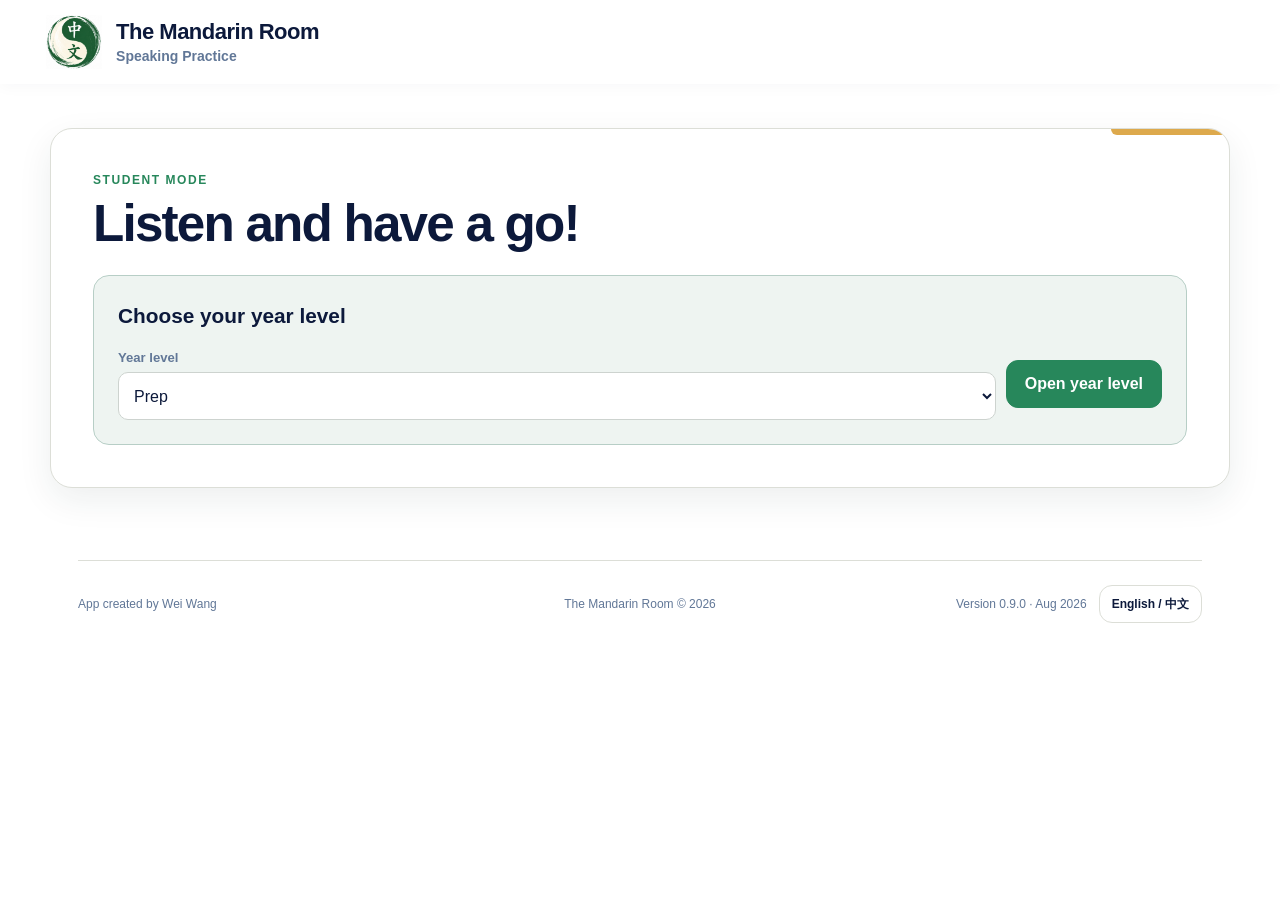
<file: student.html>
<!doctype html>
<html lang="en">
<head>
  <meta charset="utf-8"><meta name="viewport" content="width=device-width, initial-scale=1">
  <meta name="theme-color" content="#ffffff">
  <title>Speaking Practice · The Mandarin Room</title><link rel="icon" href="assets/brand/emblem-header.png" type="image/png"><link rel="stylesheet" href="css/styles.css?v=ui-speaking-1">
</head>
<body class="student-page">
  <header class="student-site-header">
    <div class="tmr-brand">
      <a class="tmr-emblem-link" href="https://themandarinroom.au/" tabindex="-1" aria-hidden="true"><img class="tmr-emblem" src="assets/brand/emblem-header.png" width="56" height="53" alt=""></a>
      <span class="tmr-brand-text">
        <a class="tmr-home-link" href="https://themandarinroom.au/">The Mandarin Room</a>
        <a class="tmr-app-link" href="index.html">Speaking Practice</a>
      </span>
    </div>
  </header>
  <main class="student-shell green-student-shell">
    <section id="studentPageOverview" class="student-page-overview" hidden aria-labelledby="studentPageHeading">
      <div>
        <p class="eyebrow" data-i18n="studentMode">Student Mode</p>
        <h1 id="studentPageHeading"></h1>
      </div>
      <p id="studentPageBadge" class="student-page-badge"></p>
    </section>
    <section class="card student-card">
      <div id="studentCardIntro"><p class="eyebrow" data-i18n="studentMode">Student Mode</p><h1 id="lessonHeading" data-i18n="studentHeading">Listen and have a go!</h1></div>
      <section id="yearEntry" class="room-entry" hidden><h2 data-i18n="chooseYearLevel">Choose your year level</h2><div class="button-row"><label class="field grow" for="yearLevelEntry"><span data-i18n="yearLevel">Year level</span><select id="yearLevelEntry"></select></label><button id="joinYearBtn" class="button" type="button" data-i18n="joinYearLevel">Open year level</button></div></section>
      <section id="waitingScreen" class="waiting" hidden><div class="waiting-icon" aria-hidden="true">⏳</div><h2 data-i18n="waitingTeacher">Waiting for your teacher to publish a practice.</h2><p id="waitingYear"></p></section>
      <div id="practiceContent" hidden>
        <p id="yearBadge" class="room-badge"></p>
        <div id="studentPractices" class="student-practice-grid">
          <section class="practice-card" data-student-practice="core">
            <p class="eyebrow" data-practice-kind="core"></p><h2 data-practice-title="core"></h2>
            <div class="student-practice-layout">
              <div class="practice-main">
                <div class="voice-choices"><span data-i18n="chooseVoice">Choose a voice</span><button class="chip active" type="button" data-voice="ai">🔊 <span data-i18n="aiChoice">AI Voice</span></button><button class="chip" type="button" data-voice="teacher">👩‍🏫 <span data-i18n="teacherChoice">Teacher Voice</span></button></div>
                <div class="button-row student-controls"><button class="button" type="button" data-listen="core" data-i18n="listen">Listen</button><button class="button" type="button" data-record="core" data-i18n="record">Record</button><button class="button danger" type="button" data-stop="core" disabled data-i18n="stop">Stop</button><button class="button secondary" type="button" data-play="core" disabled data-i18n="play">Play</button><button class="button quiet" type="button" data-reset="core" disabled data-i18n="tryAgain">Try Again</button></div>
                <div data-sentence="core"></div><p class="status" data-status="core" role="status" aria-live="polite"></p>
              </div>
              <section class="student-vocabulary" data-vocabulary-section="core" hidden><h3 data-i18n="keyVocabulary">Key vocabulary</h3><div class="vocabulary-list" data-vocabulary-grid="core"></div><button class="button quiet restore-example" type="button" data-restore-example="core" data-i18n="restoreExample">Restore example</button><p class="small teacher-model-note" data-teacher-model-note="core" hidden data-i18n="teacherModelNotice">Teacher Voice plays the original teacher model.</p></section>
            </div>
            <audio data-student-audio="core" hidden></audio><audio data-model-audio="core" hidden></audio>
          </section>
          <section class="practice-card" data-student-practice="challenge">
            <p class="eyebrow" data-practice-kind="challenge"></p><h2 data-practice-title="challenge"></h2>
            <div class="student-practice-layout">
              <div class="practice-main">
                <div class="voice-choices"><span data-i18n="chooseVoice">Choose a voice</span><button class="chip active" type="button" data-voice="ai">🔊 <span data-i18n="aiChoice">AI Voice</span></button><button class="chip" type="button" data-voice="teacher">👩‍🏫 <span data-i18n="teacherChoice">Teacher Voice</span></button></div>
                <div class="button-row student-controls"><button class="button" type="button" data-listen="challenge" data-i18n="listen">Listen</button><button class="button" type="button" data-record="challenge" data-i18n="record">Record</button><button class="button danger" type="button" data-stop="challenge" disabled data-i18n="stop">Stop</button><button class="button secondary" type="button" data-play="challenge" disabled data-i18n="play">Play</button><button class="button quiet" type="button" data-reset="challenge" disabled data-i18n="tryAgain">Try Again</button></div>
                <div data-sentence="challenge"></div><p class="status" data-status="challenge" role="status" aria-live="polite"></p>
              </div>
              <section class="student-vocabulary" data-vocabulary-section="challenge" hidden><h3 data-i18n="keyVocabulary">Key vocabulary</h3><div class="vocabulary-list" data-vocabulary-grid="challenge"></div><button class="button quiet restore-example" type="button" data-restore-example="challenge" data-i18n="restoreExample">Restore example</button><p class="small teacher-model-note" data-teacher-model-note="challenge" hidden data-i18n="teacherModelNotice">Teacher Voice plays the original teacher model.</p></section>
            </div>
            <audio data-student-audio="challenge" hidden></audio><audio data-model-audio="challenge" hidden></audio>
          </section>
        </div>
        <p class="privacy" data-i18n="microphoneHelp">The first time you record, tap “Allow” for microphone access. Recordings stay in this browser and are never uploaded.</p>
      </div>
    </section>
  </main>
  <footer class="student-footer"><span>App created by Wei Wang</span><span>The Mandarin Room © 2026</span><span class="landing-footer-tools"><span data-app-version></span><button class="landing-footer-language" data-language-toggle type="button">English / 中文</button></span></footer>
  <script type="module" src="js/footer.js"></script><script type="module" src="js/student.js?v=vocabulary-teacher-voice-1"></script>
</body></html>
</file>
<file: css/styles.css>
@import url("tmr-tokens.css?v=1");
@import url("tmr-brand.css?v=1");
:root{--ink:#0c193b;--muted:#617797;--blue:#27875b;--blue-dark:#1f704d;--blue-soft:#eef4f1;--red:#b4232f;--paper:#fff;--line:#cfdae5;--focus:#ffbf47;--selected:#fff4ce;--shadow:0 10px 30px rgba(30,55,80,.1)}
*{box-sizing:border-box}body{margin:0;background:#fff;color:var(--ink);font-family:var(--tmr-font-ui,"Avenir Next",Avenir,"Segoe UI",Arial,sans-serif);line-height:1.5}.shell{width:min(100% - 28px,980px);margin:0 auto;padding:22px 0 56px}.student-shell{max-width:820px}.topbar{display:flex;align-items:center;justify-content:space-between;gap:14px;margin-bottom:18px}.page-header{flex-wrap:wrap}.header-actions,.button-row{display:flex;align-items:center;flex-wrap:wrap;gap:10px}.card{background:var(--paper);border:1px solid #e5ebf1;border-radius:20px;padding:clamp(20px,4vw,34px);margin-bottom:18px;box-shadow:var(--shadow)}h1{margin:.2rem 0 .6rem;font-size:clamp(1.8rem,4vw,2.5rem);line-height:1.15}h2{margin:0 0 16px;font-size:1.3rem}.eyebrow{margin:0;color:var(--blue-dark);font-weight:800;text-transform:uppercase;letter-spacing:.08em;font-size:.78rem}.version{font-weight:750;color:var(--muted)}.language-button,.button,.mode-card,.chip{min-height:48px;border-radius:12px;font:inherit;font-weight:750;cursor:pointer;touch-action:manipulation}.language-button{min-width:140px;padding:10px 16px;border:2px solid var(--blue);background:white;color:var(--blue-dark)}.button{border:2px solid var(--blue);padding:10px 18px;background:var(--blue);color:white;text-decoration:none;display:inline-flex;align-items:center;justify-content:center}.button.secondary{background:white;color:var(--blue-dark)}.button.quiet{border-color:#798795;background:white;color:var(--ink)}.button.danger{border-color:var(--red);background:var(--red)}button:disabled,.button:disabled{opacity:.42;cursor:not-allowed}.text-link{color:var(--blue-dark);font-weight:750;text-decoration:none;padding:10px 0}.hero{text-align:center;padding-block:clamp(32px,8vw,64px)}.mode-grid{display:grid;grid-template-columns:repeat(2,1fr);gap:16px;margin:30px auto;max-width:700px}.mode-card{display:flex;flex-direction:column;gap:6px;align-items:center;justify-content:center;min-height:180px;padding:24px;border:2px solid var(--line);background:#fff;color:var(--ink);text-decoration:none}.mode-card:hover{border-color:var(--blue);background:var(--blue-soft)}.mode-icon{font-size:2rem}.privacy{color:var(--muted);font-size:.94rem}.small{margin:.25rem 0;color:var(--muted);font-size:.9rem}.publish-toolbar{display:flex;gap:12px;align-items:end;flex-wrap:wrap;margin:24px 0}.field>span,.field>label{display:block;margin-bottom:5px;font-size:.82rem;font-weight:800;color:var(--muted)}.field.compact{min-width:180px}.grow{flex:1 1 240px}select,input[type=text]{width:100%;min-height:48px;border:2px solid var(--line);border-radius:10px;padding:9px 11px;font:inherit;color:var(--ink);background:white}.auth-panel{display:flex;justify-content:space-between;align-items:center;gap:16px;padding:16px;border:2px solid var(--line);border-radius:14px;background:#fbfcfe;margin-bottom:22px}.word-editor{display:grid;gap:12px;margin-bottom:16px}.word-row{display:grid;grid-template-columns:1.1fr 1.4fr 1.4fr auto;gap:10px;align-items:end;padding:14px;border:1px solid var(--line);border-radius:14px;background:#fbfcfe}.field label{display:block;margin-bottom:5px;font-size:.82rem;font-weight:800;color:var(--muted)}.field label input{margin-top:5px}.row-actions{display:flex;gap:6px}.icon-button{width:44px;height:44px;border:2px solid var(--line);border-radius:10px;background:white;color:var(--ink);font-size:1.05rem;cursor:pointer}.icon-button.delete{color:var(--red)}.setting-grid{display:grid;grid-template-columns:repeat(2,1fr);gap:10px;margin-bottom:20px}.check-row,.radio-row{display:flex;align-items:center;gap:10px;min-height:48px;font-weight:650}.check-row input,.radio-row input{width:22px;height:22px;accent-color:var(--blue)}fieldset{border:1px solid var(--line);border-radius:14px;margin:0 0 20px;padding:12px 16px}legend{padding:0 7px;font-weight:800}.range-row{display:grid;grid-template-columns:auto 1fr auto;align-items:center;gap:14px;font-weight:750}.range-row input{width:100%}.status{min-height:1.5em;font-weight:750;margin:12px 0 0}.saved{color:#35633b}.error{color:var(--red)}.publish-card{display:grid;grid-template-columns:1fr auto;align-items:center;gap:12px}.publish-card .status{grid-column:1/-1}.publish-button{min-width:190px}.sentence-units{display:flex;align-items:flex-start;justify-content:center;flex-wrap:wrap;gap:8px;padding:24px 12px;background:var(--blue-soft);border-radius:18px}.word-unit{display:grid;grid-template-rows:minmax(1.5em,auto) auto;min-width:66px;padding:8px 10px;border:3px solid transparent;border-radius:12px;text-align:center;background:transparent;color:var(--ink);font:inherit;cursor:default}.word-unit.interactive{cursor:pointer}.word-pinyin{font-size:1.05rem;font-weight:750;color:#31518f;letter-spacing:.03em}.word-hanzi{font-size:clamp(2rem,7vw,3.3rem);font-weight:750;line-height:1.3}.word-unit.selected{background:var(--selected);border-color:#8b6414;box-shadow:0 0 0 2px white inset}.word-unit.selected .word-hanzi,.word-unit.selected .word-pinyin{font-weight:900}.meaning-panel{min-height:122px;margin:16px 0 24px;padding:18px;border:2px solid var(--line);border-radius:14px;background:white;display:flex;align-items:center;justify-content:center;text-align:center}.meaning-prompt{color:var(--muted);font-weight:700}.meaning-content{display:grid;grid-template-columns:repeat(3,minmax(80px,1fr));width:100%;gap:12px;align-items:center}.meaning-content strong{font-size:1.6rem}.meaning-content span{font-size:1.05rem}.voice-choices{display:flex;gap:8px;align-items:center;flex-wrap:wrap;margin:14px 0}.chip{min-height:44px;padding:8px 14px;border:2px solid var(--line);background:white;color:var(--ink)}.chip.active{border-color:var(--blue);background:var(--blue-soft);box-shadow:0 0 0 2px var(--blue)}.student-controls{justify-content:center;margin-top:8px}.student-controls .button{min-width:110px}.teacher-preview .meaning-panel{margin-bottom:0}.room-entry,.waiting{padding:24px;border:2px solid var(--line);border-radius:16px;background:var(--blue-soft);margin:18px 0}.waiting{text-align:center}.waiting-icon{font-size:2rem}.room-badge{display:inline-block;padding:5px 10px;border-radius:999px;background:#e4ebf5;font-weight:800}:focus-visible{outline:4px solid var(--focus);outline-offset:3px}
@media (hover:hover){.word-unit.hover-enabled:hover{background:var(--selected);border-color:#8b6414}.word-unit.hover-enabled:hover .word-hanzi,.word-unit.hover-enabled:hover .word-pinyin{font-weight:900}}
@media(max-width:720px){.mode-grid,.setting-grid{grid-template-columns:1fr}.word-row{grid-template-columns:1fr 1fr}.row-actions{grid-column:1/-1}.range-row{grid-template-columns:1fr auto}.range-row input{grid-column:1/-1}.meaning-content{grid-template-columns:1fr}.student-controls .button{flex:1 1 42%}.auth-panel{align-items:flex-start;flex-direction:column}.publish-card{grid-template-columns:1fr}.publish-button{width:100%}}
@media(max-width:460px){.shell{width:min(100% - 18px,980px);padding-top:10px}.card{border-radius:16px;padding:18px}.word-row{grid-template-columns:1fr}.row-actions{grid-column:auto}.word-unit{min-width:58px;padding:7px}.language-button{min-width:132px}.header-actions{width:100%;justify-content:space-between}}
.app-footer{width:min(100% - 28px,980px);margin:0 auto;padding:22px 12px 30px;border-top:1px solid var(--line);color:var(--muted);font-size:.82rem;text-align:center;display:flex;justify-content:center;flex-wrap:wrap;gap:4px 14px}
@media(max-width:520px){.app-footer{width:min(100% - 18px,980px);flex-direction:column;gap:2px;padding-bottom:max(24px,env(safe-area-inset-bottom))}}

.practice-editor{border-left:5px solid var(--blue)}.practice-editor[data-practice="challenge"]{border-left-color:#7b4bb7}.practice-audio{margin:24px 0;padding:18px;border:1px solid var(--line);border-radius:14px}.student-practice-grid{display:grid;gap:18px;margin-top:18px}.practice-card{padding:clamp(16px,3vw,24px);border:2px solid var(--line);border-radius:18px;background:var(--paper)}.practice-card>.eyebrow{margin-bottom:4px}.practice-card .meaning-panel{margin-bottom:16px}

.vocabulary-editor{margin:24px 0;padding:18px;border:1px solid var(--line);border-radius:14px}.vocabulary-controls{display:grid;grid-template-columns:minmax(190px,.8fr) minmax(220px,1fr);gap:12px;align-items:end}.vocabulary-rows{display:grid;gap:10px;margin:14px 0}.vocabulary-row{display:grid;grid-template-columns:repeat(5,minmax(110px,1fr)) auto;gap:8px;align-items:end;padding:12px;border:1px solid var(--line);border-radius:12px;background:#fbfcfe}.vocabulary-row .field input{margin-top:5px}.student-vocabulary{margin:18px 0;padding:16px;border:2px solid var(--line);border-radius:16px}.student-vocabulary h3{margin:0 0 12px}.vocabulary-grid{display:grid;grid-template-columns:repeat(auto-fit,minmax(135px,1fr));gap:10px}.vocabulary-card{display:grid;border:2px solid var(--line);border-radius:14px;overflow:hidden;background:var(--paper)}.vocabulary-card.selected{border-color:var(--blue);box-shadow:0 0 0 2px var(--blue)}.vocabulary-choice,.vocabulary-listen{border:0;background:transparent;color:var(--ink);font:inherit;cursor:pointer}.vocabulary-choice{min-height:132px;padding:10px;display:flex;flex-direction:column;align-items:center;justify-content:center;gap:3px}.vocabulary-choice img{width:72px;height:54px;object-fit:cover;border-radius:8px}.vocabulary-visual{font-size:2rem}.vocabulary-choice strong{font-size:1.45rem}.vocabulary-listen{min-height:44px;border-top:1px solid var(--line);font-weight:750}.restore-example{margin-top:12px}.teacher-model-note{font-weight:700}
.vocabulary-setup-grid{display:grid;grid-template-columns:repeat(3,minmax(0,1fr));gap:16px;align-items:end;margin:14px 0}.vocabulary-source-field,.vocabulary-set-field,.vocabulary-target-field{min-width:0;max-width:none}.vocabulary-source-field select,.vocabulary-set-field select,.vocabulary-target-field select{width:100%}.vocabulary-library-status{margin:8px 0}.vocabulary-row input:disabled{opacity:1;background:var(--blue-soft);color:var(--ink)}
@media(max-width:899px){.vocabulary-setup-grid{grid-template-columns:1fr}}
.vocabulary-retry{min-height:36px;padding:6px 10px}
@media(max-width:810px){.vocabulary-row{grid-template-columns:repeat(2,minmax(0,1fr))}.vocabulary-row .row-actions{grid-column:1/-1}}
@media(max-width:600px){.vocabulary-controls,.vocabulary-row{grid-template-columns:1fr}.vocabulary-row .row-actions{grid-column:auto}.vocabulary-grid{grid-template-columns:repeat(2,minmax(0,1fr))}}
@media(max-width:360px){.vocabulary-grid{grid-template-columns:1fr}}


/* Compact Teacher Mode overview and shared settings. */
.teacher-page-header{display:grid;grid-template-columns:auto 1fr minmax(240px,340px);gap:12px 18px;align-items:start}.teacher-mode-links{justify-self:end}.teacher-setup-card{padding:clamp(18px,3vw,28px)}.teacher-heading-copy h1{margin-bottom:0;font-size:clamp(1.65rem,3vw,2.15rem)}.teacher-auth-panel{justify-self:end;margin:0;padding:0;border:0;border-radius:0;background:transparent;display:flex;flex-direction:column;align-items:flex-end;gap:8px;text-align:right}.teacher-auth-copy{max-width:340px}.teacher-auth-panel .small{margin-top:2px;font-size:.78rem;line-height:1.3}.teacher-auth-panel .small:empty,.teacher-auth-panel .button[hidden]{display:none}.teacher-auth-panel .button-row{justify-content:flex-end}.teacher-auth-panel .button{min-height:40px;padding:7px 13px;font-size:.9rem}.teacher-setup-card .publish-toolbar{margin:18px 0 0}.teacher-setup-card .status{margin-top:8px}.settings-card{padding:20px 24px}.settings-card h2{margin-bottom:12px}.compact-settings-layout{display:grid;grid-template-columns:minmax(300px,.85fr) minmax(420px,1.15fr);gap:20px 28px;align-items:start}.settings-card .setting-grid{grid-template-columns:repeat(2,minmax(0,1fr));gap:2px 16px;margin:0}.settings-card .check-row,.settings-card .radio-row{min-height:38px;gap:8px}.settings-card .check-row input,.settings-card .radio-row input{width:20px;height:20px}.audio-setting-stack{display:grid;gap:10px}.compact-fieldset{margin:0;padding:0;border:0;border-radius:0}.compact-fieldset legend{margin-bottom:4px;padding:0;font-size:.82rem;color:var(--muted)}.model-audio-options{display:flex;align-items:center;flex-wrap:wrap;gap:2px 20px}.settings-card .range-row{gap:10px;font-size:.9rem}.settings-card .range-row output{min-width:2.2rem;text-align:right}@media(max-width:860px){.teacher-page-header{grid-template-columns:auto minmax(0,1fr)}.teacher-page-header>.text-link{grid-column:1;grid-row:1}.teacher-page-header>.teacher-auth-panel{grid-column:2;grid-row:1}.teacher-mode-links{grid-column:1/-1;grid-row:2}.compact-settings-layout{grid-template-columns:1fr}.settings-card .setting-grid{grid-template-columns:repeat(2,minmax(0,1fr))}}@media(max-width:560px){.settings-card{padding:18px}.settings-card .setting-grid{grid-template-columns:1fr}.model-audio-options{display:grid;grid-template-columns:repeat(2,minmax(0,1fr))}.teacher-auth-panel{max-width:260px}.teacher-mode-links{justify-content:flex-end}}

/* Align Teacher sign-in with the Vocabulary Library header pattern. */
.teacher-page-header{grid-template-columns:auto 1fr minmax(390px,500px)}.teacher-auth-panel{max-width:500px;flex-direction:row;align-items:center;justify-content:flex-end;gap:12px}.teacher-auth-copy{flex:1 1 190px;max-width:320px}.teacher-auth-panel .small{margin:0}.teacher-auth-panel [hidden]{display:none}.teacher-auth-panel .button-row{flex:0 0 auto}@media(max-width:860px){.teacher-page-header{grid-template-columns:auto minmax(0,1fr)}.teacher-auth-panel{width:min(100%,500px)}}@media(max-width:560px){.teacher-auth-panel{max-width:100%;flex-wrap:wrap;justify-content:flex-end}.teacher-auth-copy{flex-basis:100%;max-width:100%}}

/* Student practice refinement: compact controls, continuous Hanzi and vocabulary list. */
.student-shell{max-width:1180px}.student-practice-grid{gap:0}.practice-card{border:0;border-radius:0}.practice-card+.practice-card{margin-top:24px;padding-top:32px;border-top:1px solid var(--line)}.student-practice-layout{display:grid;gap:18px}.practice-main{min-width:0}.practice-main .student-controls{justify-content:flex-start;margin:0 0 14px}.practice-main .sentence-units{gap:0;align-items:flex-start;overflow:visible;padding:22px 14px 18px}.practice-main .word-unit{position:relative;display:inline-block;min-width:0;padding:1.55rem 0 0;border:0;border-radius:7px;line-height:1;text-align:center}.practice-main .word-pinyin{position:absolute;top:.2rem;left:50%;transform:translateX(-50%);width:max-content;max-width:none;white-space:nowrap;font-size:clamp(1rem,2vw,1.25rem);line-height:1.2}.practice-main .word-hanzi,.sentence-punctuation{font-size:clamp(2rem,4vw,2.5rem);font-weight:750;line-height:1.25}.practice-main .word-unit.selected{border:0;box-shadow:0 0 0 3px #8b6414;background:var(--selected);z-index:1}.sentence-punctuation{display:inline-block;padding-top:1.55rem}.meaning-popover{position:fixed;z-index:1000;max-width:min(260px,calc(100vw - 20px));padding:8px 12px;border-radius:9px;background:#172b3f;color:#fff;font-size:.95rem;font-weight:750;line-height:1.35;box-shadow:0 5px 18px rgba(0,0,0,.28);pointer-events:none}.student-vocabulary{min-width:0;margin:0;padding:12px;border:0;border-radius:0}.vocabulary-list{display:grid;gap:0}.vocabulary-list-row{display:grid;grid-template-columns:minmax(0,1fr) auto;align-items:stretch;border:0;border-radius:0;background:transparent}.vocabulary-item-voices{display:flex;align-items:stretch}.vocabulary-list-row.selected{box-shadow:none;background:var(--blue-soft)}.vocabulary-list-row.selected .vocabulary-choice::before{content:"✓";align-self:center;font-weight:900;color:var(--blue-dark)}.vocabulary-choice{min-width:0;min-height:44px;padding:4px 6px;display:grid;grid-template-columns:auto minmax(0,1fr);gap:5px;align-items:center;text-align:left}.vocabulary-text{min-width:0;display:flex;flex-direction:column;line-height:1.15;overflow-wrap:anywhere}.vocabulary-text strong{font-size:1rem;font-weight:800}.vocabulary-text>span{margin-top:1px;color:var(--muted);font-size:.625rem;font-weight:750;line-height:1.25}.vocabulary-listen{width:44px;min-height:44px;border:0;font-size:1rem}.vocabulary-teacher-listen{font-size:1.15rem}.restore-example{width:100%;margin-top:8px;border:0}.teacher-model-note{overflow-wrap:anywhere}
@media(min-width:900px){.practice-card.has-vocabulary .student-practice-layout{grid-template-columns:minmax(0,3fr) minmax(220px,1fr)}.practice-card{padding:20px}.practice-main .student-controls .button{min-width:96px;padding-inline:13px}}
@media(max-width:899px){.student-practice-layout{grid-template-columns:1fr}.student-vocabulary{margin-top:4px}.vocabulary-list{grid-template-columns:repeat(2,minmax(0,1fr))}}
@media(max-width:599px){.practice-main .student-controls .button{flex:1 1 42%;min-width:0}.practice-main .sentence-units{padding-inline:8px}.practice-main .word-pinyin{font-size:1rem}.practice-main .word-hanzi,.sentence-punctuation{font-size:2rem}.vocabulary-list{grid-template-columns:1fr}}


/* Shared year-level layout: lesson identity above the card and sentence below its title. */
.student-page-overview{display:flex;margin:0 4px 22px;align-items:flex-end;justify-content:space-between;gap:24px}.student-page-overview[hidden],.student-page .room-badge[hidden]{display:none}.student-page-overview h1{margin:.35rem 0 0;color:#0c193b;font-size:clamp(1.5667rem,3.333vw,2.8333rem);font-weight:720;line-height:1.02;letter-spacing:-.045em}.student-page-badge{flex:0 0 auto;margin:0 0 5px;padding:7px 14px;border-radius:999px;background:#27875b;color:#fff;font-size:.82rem;font-weight:800;letter-spacing:.03em}.student-page #studentCardIntro>h1{margin:.35rem 0 1.35rem;color:#0c193b;font-size:clamp(2rem,4vw,3.4rem);font-weight:720;letter-spacing:-.035em}.student-title-sentence{margin:2px 0 18px}.student-title-sentence .sentence-units{justify-content:center;gap:0;padding:17px 0 10px;overflow:visible;background:transparent;border-radius:0}.student-title-sentence .word-unit{position:relative;display:inline-block;min-width:0;padding:1.35rem 0 0;border:0;border-radius:7px;line-height:1;text-align:center}.student-title-sentence .word-pinyin{position:absolute;top:.05rem;left:50%;transform:translateX(calc(-50% + var(--pinyin-shift,0px)));width:max-content;white-space:nowrap;color:#35695f;font-size:clamp(1rem,2vw,1.25rem);line-height:1.2}.student-title-sentence .word-hanzi,.student-title-sentence .sentence-punctuation{font-size:clamp(2rem,4vw,2.5rem);font-weight:750;line-height:1.25}.student-title-sentence .sentence-punctuation{padding-top:1.35rem}.student-title-sentence .word-unit.selected{border:0;background:#f6e8bd;box-shadow:0 0 0 3px #8b6414;z-index:1}@media(max-width:620px){.student-page-overview{margin-bottom:18px;align-items:flex-start;flex-direction:column;gap:13px}.student-page-badge{margin:0}.student-page-overview h1{font-size:clamp(1.5rem,7.333vw,2.1333rem)}.student-title-sentence .word-pinyin{font-size:1rem}.student-title-sentence .word-hanzi,.student-title-sentence .sentence-punctuation{font-size:2rem}}

/* Vocabulary Library-inspired Speaking Practice home. */
.landing-page{min-height:100vh;background:#fff;color:#0c193b;font-family:var(--tmr-font-ui,"Avenir Next",Avenir,"Segoe UI",Arial,sans-serif);color-scheme:light}.landing-site-header{display:flex;width:min(100% - 56px,1180px);margin:0 auto;padding:28px 0 10px;align-items:center;justify-content:space-between;gap:28px}.landing-brand{display:inline-flex;align-items:center;gap:12px;color:#0c193b;text-decoration:none}.landing-brand-mark{display:grid;width:48px;height:48px;place-items:center;border-radius:14px;background:#27875b;color:#fff;font-size:26px;font-weight:700}.landing-brand-copy strong,.landing-brand-copy small{display:block}.landing-brand-copy strong{font-size:1.05rem;line-height:1.25}.landing-brand-copy small{margin-top:2px;color:#617797;font-size:.72rem;letter-spacing:.1em;text-transform:uppercase}.landing-header-actions{display:flex;align-items:center;justify-content:flex-end;gap:18px}.landing-page .version{color:#617797;font-size:.8rem;font-weight:650}.landing-page .landing-language-button{min-width:132px;min-height:46px;padding:8px 15px;border:1px solid #dcded7;border-radius:13px;background:transparent;color:#0c193b;font-weight:750;transition:transform .15s,background .15s}.landing-page .landing-language-button:hover{transform:translateY(-1px);background:#fff}.landing-main{width:min(100% - 56px,1180px);margin:0 auto;padding:62px 0 86px}.landing-hero{max-width:none;text-align:left}.landing-hero .eyebrow{margin:0 0 10px;color:#27875b;font-size:.75rem;letter-spacing:.13em}.landing-hero h1{max-width:900px;margin:0;font-size:clamp(3rem,6.4vw,5.2rem);font-weight:720;line-height:1.02;letter-spacing:-.045em}.landing-intro{max-width:620px;margin:22px 0 0;color:#617797;font-size:1.18rem}.landing-mode-grid{display:grid;grid-template-columns:repeat(2,minmax(0,1fr));gap:18px;margin:48px 0 24px}.landing-mode-card{--mode-accent:#27875b;position:relative;display:flex;min-height:250px;padding:28px;overflow:hidden;flex-direction:column;align-items:flex-start;border:1px solid #dcded7;border-radius:20px;background:#fff;color:#0c193b;text-decoration:none;box-shadow:0 12px 34px rgba(24,49,45,.08);transition:transform .18s,border-color .18s,box-shadow .18s}.landing-mode-card::before{content:"";position:absolute;top:0;right:0;width:104px;height:6px;border-radius:0 0 0 6px;background:var(--mode-accent)}.landing-student-card{--mode-accent:#dda94c}.landing-mode-card-top{display:flex;width:100%;margin-bottom:28px;align-items:center;justify-content:space-between}.landing-mode-symbol{display:grid;width:54px;height:54px;place-items:center;border-radius:16px;background:#27875b;color:#fff;font-size:25px;font-weight:700}.landing-student-card .landing-mode-symbol{background:#dda94c;color:#0c193b}.landing-mode-arrow{display:grid;width:40px;height:40px;place-items:center;border:1px solid #dcded7;border-radius:50%;color:#27875b;font-size:1.25rem;transition:transform .18s,background .18s}.landing-mode-card strong{margin-top:auto;font-size:1.65rem;line-height:1.15}.landing-mode-card>span:last-child{max-width:470px;margin-top:10px;color:#617797;font-size:.98rem}.landing-mode-card:hover{transform:translateY(-3px);border-color:var(--mode-accent);box-shadow:0 18px 42px rgba(24,49,45,.12)}.landing-mode-card:hover .landing-mode-arrow{transform:translateX(3px);background:#eef4f1}.landing-page .privacy{margin:22px 0 0;color:#617797;font-size:.88rem}.landing-page :focus-visible{outline:3px solid #e5b757;outline-offset:3px}.landing-footer{display:grid;width:min(100% - 56px,1124px);margin:0 auto;padding:24px 0 34px;grid-template-columns:1fr auto 1fr;align-items:center;gap:24px;border-top:1px solid #dcded7;color:#617797;font-size:.75rem;letter-spacing:.01em}.landing-footer span:nth-child(2){text-align:center}.landing-footer span:last-child{text-align:right}@media(max-width:720px){.landing-site-header{width:min(100% - 36px,1180px);padding-top:20px;align-items:flex-start;flex-direction:column;gap:18px}.landing-header-actions{width:100%;justify-content:space-between}.landing-main{width:min(100% - 36px,1180px);padding:42px 0 64px}.landing-hero h1{font-size:clamp(2.65rem,13vw,4.2rem)}.landing-mode-grid{grid-template-columns:1fr;margin-top:36px}.landing-mode-card{min-height:220px;padding:24px}.landing-footer{width:min(100% - 36px,1124px);grid-template-columns:1fr;gap:5px;text-align:center}.landing-footer span:last-child{text-align:center}}@media(prefers-reduced-motion:reduce){.landing-page *{transition:none!important}}

/* Direct student entry and authenticated Teacher Mode access. */
.landing-brand-mark svg{width:27px;height:27px;fill:none;stroke:currentColor;stroke-width:2.1;stroke-linecap:round;stroke-linejoin:round}.landing-auth-panel{display:flex;flex:1;align-items:center;justify-content:flex-end;gap:20px;text-align:right}.landing-auth-panel strong{max-width:520px;color:#617797;font-size:.8rem;font-weight:650}.landing-auth-panel>div{flex:0 0 auto}.landing-auth-button,.landing-entry-button,.landing-footer-language{min-height:44px;padding:0 16px;border:1px solid #dcded7;border-radius:13px;background:transparent;color:#0c193b;font:inherit;font-weight:750;cursor:pointer}.landing-auth-button:hover,.landing-footer-language:hover{transform:translateY(-1px);background:#fff}.landing-auth-panel [hidden],.landing-mode-card[hidden]{display:none}.landing-home-panel{max-width:none}.landing-main{padding-top:58px}.landing-mode-grid{grid-template-columns:1fr;margin:0 0 24px}.landing-mode-grid.teacher-visible{grid-template-columns:repeat(2,minmax(0,1fr))}.landing-teacher-card{order:-1}.landing-mode-description{max-width:560px;margin-top:10px;color:#617797;font-size:.98rem}.landing-student-card{min-height:310px}.landing-student-entry{display:grid;width:100%;margin-top:28px;grid-template-columns:minmax(180px,360px) auto;align-items:end;gap:12px}.landing-student-entry label{display:block;min-width:0;color:#617797;font-size:.8rem;font-weight:750}.landing-student-entry label>span{display:block;margin-bottom:6px}.landing-page .landing-student-entry select{width:100%;min-height:48px;padding:9px 12px;border:1px solid #cdd3cf;border-radius:11px;background:#fff;color:#0c193b;font:inherit}.landing-entry-button{min-height:48px;border-color:#27875b;background:#27875b;color:#fff}.landing-entry-button:hover{background:#1f704d}.landing-footer-tools{display:flex;align-items:center;justify-content:flex-end;gap:12px;text-align:right}.landing-footer-language{min-height:38px;padding:0 12px;font-size:.75rem}@media(max-width:720px){.landing-site-header{align-items:stretch}.landing-auth-panel{width:100%;align-items:flex-end;flex-direction:column;gap:8px}.landing-auth-panel strong{max-width:100%}.landing-mode-grid.teacher-visible{grid-template-columns:1fr}.landing-student-entry{grid-template-columns:1fr}.landing-entry-button{width:100%}.landing-footer-tools{justify-content:center;flex-wrap:wrap}.landing-footer span:last-child{text-align:center}}

/* Green and cream student year-level pages. */
body.student-page{--ink:#0c193b;--muted:#617797;--blue:#27875b;--blue-dark:#1f704d;--blue-soft:#eef4f1;--paper:#fff;--line:#dcded7;--focus:#e5b757;--selected:#f6e8bd;--shadow:0 12px 34px rgba(24,49,45,.08);min-height:100vh;background:#fff;color:#0c193b;color-scheme:light;font-family:var(--tmr-font-ui,"Avenir Next",Avenir,"Segoe UI",Arial,sans-serif)}.student-site-header{display:flex;width:min(100% - 56px,1180px);margin:0 auto;padding:28px 0 10px;align-items:center;justify-content:space-between;gap:28px}.student-header-actions{display:flex;align-items:center;justify-content:flex-end;gap:12px}.student-home-link,.student-language-button{min-height:44px;padding:0 15px;border:1px solid #dcded7;border-radius:13px;background:transparent;color:#0c193b;font:inherit;font-weight:750;text-decoration:none;cursor:pointer;display:inline-flex;align-items:center;justify-content:center}.student-home-link{border-color:transparent}.student-home-link:hover,.student-language-button:hover{background:#fff}.green-student-shell{width:min(100% - 56px,1180px);max-width:1180px;margin:0 auto;padding:44px 0 72px}.student-page .student-card{position:relative;margin:0;padding:clamp(24px,4vw,42px);overflow:hidden;border:1px solid #dcded7;border-radius:22px;background:#fff;box-shadow:0 12px 34px rgba(24,49,45,.08)}.student-page .student-card::before{content:"";position:absolute;top:0;right:0;width:118px;height:6px;border-radius:0 0 0 6px;background:#dda94c}.student-page .student-card>h1{margin:.35rem 0 1.35rem;color:#0c193b;font-size:clamp(2rem,4vw,3.4rem);font-weight:720;letter-spacing:-.035em}.student-page .eyebrow{color:#27875b;font-size:.75rem;letter-spacing:.13em}.student-page .room-entry,.student-page .waiting{margin:22px 0 0;padding:24px;border:1px solid #b7cec6;border-radius:16px;background:#eef4f1}.student-page .room-entry h2,.student-page .waiting h2{color:#0c193b}.student-page select{border:1px solid #cdd3cf;background:#fff;color:#0c193b}.student-page .room-badge{margin:0 0 8px;padding:6px 12px;background:#27875b;color:#fff;font-size:.8rem;letter-spacing:.03em}.student-page .practice-card{background:transparent}.student-page .practice-card+.practice-card{border-color:#dcded7}.student-page .practice-card h2{color:#0c193b;font-size:clamp(1.35rem,2.5vw,1.85rem)}.student-page .voice-choices{color:#617797;font-size:.9rem;font-weight:650}.student-page .chip{border:1px solid #cdd3cf;background:#fff;color:#0c193b}.student-page .chip.active{border-color:#27875b;background:#eef4f1;box-shadow:0 0 0 1px #27875b}.student-page .button{border:1px solid #27875b;background:#27875b;color:#fff}.student-page .button:hover:not(:disabled){background:#1f704d}.student-page .button.secondary,.student-page .button.quiet{border-color:#cdd3cf;background:transparent;color:#0c193b}.student-page .button.secondary:hover:not(:disabled),.student-page .button.quiet:hover:not(:disabled){background:#eef4f1}.student-page .button.danger{border-color:#a34842;background:#a34842;color:#fff}.student-page .button.danger:hover:not(:disabled){background:#833a35}.student-page .sentence-units{background:#eef4f1}.student-page .word-pinyin{color:#35695f}.student-page .word-unit.selected{background:#f6e8bd}.student-page .student-vocabulary h3{color:#0c193b}.student-page .vocabulary-list-row{background:transparent}.student-page .vocabulary-list-row.selected{background:#eef4f1}.student-page .vocabulary-list-row.selected .vocabulary-choice::before{color:#27875b}.student-page .vocabulary-choice,.student-page .vocabulary-listen{color:#0c193b}.student-page .vocabulary-listen:hover{background:#eef4f1}.student-page .restore-example{color:#0c193b}.student-page .privacy{margin:30px 20px 0;color:#617797;font-size:.86rem}.student-page .status{color:#35695f}.student-page .status.error{color:#a34842}.student-page :focus-visible{outline:3px solid #e5b757;outline-offset:3px}.student-footer{display:grid;width:min(100% - 56px,1124px);margin:0 auto;padding:24px 0 34px;grid-template-columns:1fr auto 1fr;align-items:center;gap:24px;border-top:1px solid #dcded7;color:#617797;font-size:.75rem}.student-footer span:nth-child(2){text-align:center}.student-footer span:last-child{text-align:right}@media(max-width:720px){.student-site-header{width:min(100% - 36px,1180px);padding-top:20px;align-items:flex-start;flex-direction:column;gap:18px}.student-header-actions{width:100%;justify-content:space-between}.green-student-shell{width:min(100% - 36px,1180px);padding:32px 0 56px}.student-page .student-card{padding:22px 18px}.student-page .practice-card{padding-inline:0}.student-page .privacy{margin-inline:0}.student-footer{width:min(100% - 36px,1124px);grid-template-columns:1fr;gap:5px;text-align:center}.student-footer span:last-child{text-align:center}}@media(max-width:420px){.student-header-actions{align-items:stretch;flex-direction:column}.student-home-link,.student-language-button{width:100%}}

/* Keep the complete practice flow beside Key vocabulary on every year-level page. */
@media(min-width:900px){.practice-card.has-vocabulary .student-practice-layout{grid-template-columns:minmax(0,2fr) minmax(0,1fr);gap:clamp(28px,3.5vw,42px);align-items:start}.practice-card.has-vocabulary .practice-main{min-width:0}.practice-card.has-vocabulary .student-vocabulary{padding:0}.practice-main>.eyebrow{margin-top:0}.practice-main>.student-title-sentence{margin-bottom:20px}}

/* Green and cream Teacher editor, aligned with the landing and student pages. */
body.teacher-page{--ink:#0c193b;--muted:#617797;--blue:#27875b;--blue-dark:#1f704d;--blue-soft:#eef4f1;--paper:#fff;--line:#dcded7;--focus:#e5b757;--selected:#f6e8bd;--shadow:0 12px 34px rgba(24,49,45,.08);min-height:100vh;background:#fff;color:#0c193b;color-scheme:light;font-family:var(--tmr-font-ui,"Avenir Next",Avenir,"Segoe UI",Arial,sans-serif)}.teacher-site-header{display:grid;width:min(100% - 56px,1180px);margin:0 auto;padding:28px 0 10px;grid-template-columns:auto minmax(0,1fr) minmax(310px,430px);align-items:center;gap:18px 28px}.teacher-site-header .landing-brand{justify-self:start}.teacher-site-header .teacher-mode-links{display:flex;align-items:center;justify-content:flex-end;gap:10px}.teacher-header-link,.teacher-language-button{display:inline-flex;min-height:42px;padding:0 13px;align-items:center;justify-content:center;border:1px solid #dcded7;border-radius:12px;background:transparent;color:#0c193b;font:inherit;font-size:.82rem;font-weight:750;text-decoration:none;cursor:pointer}.teacher-header-link:hover,.teacher-language-button:hover{background:#fff}.teacher-page .teacher-auth-panel{width:100%;max-width:none;justify-self:stretch;margin:0;padding:0;flex-direction:row;align-items:center;justify-content:flex-end;gap:12px;border:0;background:transparent;text-align:right}.teacher-page .teacher-auth-copy{flex:1 1 180px;max-width:290px}.teacher-page .teacher-auth-panel .small{margin:0;color:#617797;font-size:.78rem;line-height:1.3}.teacher-page .teacher-auth-panel .button-row{flex:0 0 auto;justify-content:flex-end}.teacher-page .teacher-auth-panel .button{min-height:42px;padding:7px 14px;font-size:.86rem}.teacher-page .teacher-auth-panel [hidden],.teacher-page .teacher-auth-panel .small:empty{display:none}.teacher-shell{width:min(100% - 56px,1180px);margin:0 auto;padding:44px 0 72px}.teacher-page .card{position:relative;margin-bottom:20px;padding:clamp(24px,3.5vw,38px);overflow:hidden;border:1px solid #dcded7;border-radius:22px;background:#fff;box-shadow:0 12px 34px rgba(24,49,45,.08)}.teacher-page .teacher-setup-card::before,.teacher-page .practice-editor::before,.teacher-page .publish-card::before{content:"";position:absolute;top:0;right:0;width:118px;height:6px;border-radius:0 0 0 6px;background:#27875b}.teacher-page .practice-editor[data-practice="challenge"]::before{background:#dda94c}.teacher-page .eyebrow{color:#27875b;font-size:.75rem;letter-spacing:.13em}.teacher-page .teacher-heading-copy h1{margin:.35rem 0 0;color:#0c193b;font-size:clamp(2rem,4vw,3.35rem);font-weight:720;line-height:1.04;letter-spacing:-.04em}.teacher-page .teacher-setup-card .publish-toolbar{margin:26px 0 0}.teacher-page .field>span,.teacher-page .field>label,.teacher-page .field label,.teacher-page .compact-fieldset legend{color:#617797}.teacher-page select,.teacher-page input[type=text]{min-height:48px;border:1px solid #cdd3cf;border-radius:11px;background:#fff;color:#0c193b}.teacher-page select:focus,.teacher-page input[type=text]:focus{border-color:#27875b;box-shadow:0 0 0 3px rgba(31,92,82,.12);outline:0}.teacher-page .settings-card{background:#eef4f1}.teacher-page .settings-card h2,.teacher-page .practice-editor h2,.teacher-page .publish-card h2{color:#0c193b}.teacher-page .check-row input,.teacher-page .radio-row input{accent-color:#27875b}.teacher-page .practice-editor{border-left:0}.teacher-page .practice-editor>.eyebrow{margin-bottom:16px}.teacher-page .word-row,.teacher-page .vocabulary-row{border:1px solid #dcded7;background:#fff}.teacher-page .icon-button{border:1px solid #cdd3cf;background:#fff;color:#0c193b}.teacher-page .icon-button:hover{background:#eef4f1}.teacher-page .practice-audio,.teacher-page .vocabulary-editor{border:1px solid #dcded7;border-radius:16px;background:#fff}.teacher-page .practice-audio{padding:20px}.teacher-page .vocabulary-editor{padding:20px}.teacher-page .sentence-units{background:#eef4f1}.teacher-page .word-pinyin{color:#35695f}.teacher-page .button{border:1px solid #27875b;background:#27875b;color:#fff}.teacher-page .button:hover:not(:disabled){background:#1f704d}.teacher-page .button.secondary,.teacher-page .button.quiet{border-color:#cdd3cf;background:transparent;color:#0c193b}.teacher-page .button.secondary:hover:not(:disabled),.teacher-page .button.quiet:hover:not(:disabled){background:#eef4f1}.teacher-page .button.danger{border-color:#a34842;background:#a34842;color:#fff}.teacher-page .button.danger:hover:not(:disabled){background:#833a35}.teacher-page .publish-card{grid-template-columns:minmax(0,1fr) auto}.teacher-page .publish-button{min-height:52px;border-radius:13px}.teacher-page .status{color:#35695f}.teacher-page .status.error{color:#a34842}.teacher-page :focus-visible{outline:3px solid #e5b757;outline-offset:3px}.teacher-page .app-footer{width:min(100% - 56px,1124px);padding:24px 0 34px;border-color:#dcded7;color:#617797;font-size:.75rem}.teacher-page .teacher-preview .word-unit.selected{box-shadow:0 0 0 2px #fff inset}
@media(max-width:980px){.teacher-site-header{grid-template-columns:auto minmax(0,1fr)}.teacher-site-header .teacher-mode-links{grid-column:2;grid-row:1}.teacher-page .teacher-auth-panel{grid-column:1/-1;justify-content:flex-end}.teacher-page .teacher-auth-copy{max-width:420px}.teacher-page .compact-settings-layout{grid-template-columns:1fr}}
@media(max-width:720px){.teacher-site-header{width:min(100% - 36px,1180px);padding-top:20px;align-items:start}.teacher-site-header .teacher-mode-links{align-items:stretch;flex-direction:column}.teacher-header-link,.teacher-language-button{min-height:40px}.teacher-page .teacher-auth-panel{align-items:flex-end}.teacher-shell{width:min(100% - 36px,1180px);padding:32px 0 56px}.teacher-page .card{padding:24px 20px}.teacher-page .publish-card{grid-template-columns:1fr}.teacher-page .publish-button{width:100%}.teacher-page .app-footer{width:min(100% - 36px,1124px)}}
@media(max-width:520px){.teacher-site-header{grid-template-columns:1fr}.teacher-site-header .teacher-mode-links{grid-column:1;grid-row:auto;width:100%;flex-direction:row}.teacher-header-link,.teacher-language-button{flex:1 1 0}.teacher-page .teacher-auth-panel{grid-column:1;align-items:stretch;flex-direction:column;text-align:left}.teacher-page .teacher-auth-copy{flex:none;max-width:none}.teacher-page .teacher-auth-panel .button-row{justify-content:flex-start}.teacher-page .teacher-auth-panel .button{width:100%}.teacher-page .settings-card .setting-grid,.teacher-page .model-audio-options{grid-template-columns:1fr}.teacher-page .practice-audio,.teacher-page .vocabulary-editor{padding:16px}}

/* v0.9.0 persistent Speaking Practice Library. */
.teacher-page .vocabulary-editor{padding:0;overflow:hidden}.teacher-page .vocabulary-editor>summary{display:flex;min-height:58px;padding:16px 20px;align-items:center;justify-content:space-between;gap:16px;color:#0c193b;cursor:pointer;font-size:1.3rem;font-weight:800;list-style:none}.teacher-page .vocabulary-editor>summary::-webkit-details-marker{display:none}.teacher-page .vocabulary-editor>summary::after{content:"⌄";font-size:1.35rem;line-height:1;transition:transform .18s ease}.teacher-page .vocabulary-editor[open]>summary{border-bottom:1px solid #dcded7}.teacher-page .vocabulary-editor[open]>summary::after{transform:rotate(180deg)}.teacher-page .vocabulary-editor-body{padding:20px}@media(max-width:520px){.teacher-page .vocabulary-editor{padding:0}.teacher-page .vocabulary-editor-body{padding:16px}.teacher-page .vocabulary-editor>summary{padding:14px 16px}}
.teacher-page [hidden]{display:none!important}.speaking-library-card::before{content:"";position:absolute;top:0;right:0;width:118px;height:6px;border-radius:0 0 0 6px;background:#e5b757}.library-heading-row{display:flex;align-items:flex-start;justify-content:space-between;gap:24px}.library-heading-row h1{margin:.35rem 0 .4rem;color:#0c193b;font-size:clamp(2rem,4vw,3rem);line-height:1.06;letter-spacing:-.035em}.library-heading-row .small{max-width:640px;color:#617797}.library-heading-row>.button-row{justify-content:flex-end}.library-filters{display:flex;margin:24px 0 16px;gap:7px;overflow-x:auto;padding-bottom:3px}.library-filter{min-height:36px;padding:6px 13px;flex:0 0 auto;border:1px solid #cdd3cf;border-radius:999px;background:transparent;color:#0c193b;font:inherit;font-size:.78rem;font-weight:750;cursor:pointer}.library-filter.active{border-color:#27875b;background:#27875b;color:#fff}.practice-library-grid{display:grid;grid-template-columns:repeat(2,minmax(0,1fr));gap:12px}.practice-library-item{display:grid;grid-template-columns:minmax(0,1fr) auto;gap:16px;padding:18px;border:1px solid #dcded7;border-radius:16px;background:#fff}.practice-library-copy{min-width:0}.practice-library-copy h2{margin:8px 0 4px;font-size:1.08rem;line-height:1.25}.practice-library-copy .small{overflow-wrap:anywhere}.practice-year-badge,.practice-state-badge{display:inline-flex;padding:4px 9px;border-radius:999px;background:#eef4f1;color:#27875b;font-size:.72rem;font-weight:800}.library-item-actions{display:grid;grid-template-columns:repeat(2,auto);gap:6px;align-content:start}.library-item-actions .button{min-height:34px;padding:5px 9px;font-size:.73rem}.library-empty{grid-column:1/-1;margin:0;padding:26px;border:1px dashed #cdd3cf;border-radius:14px;color:#617797;text-align:center}.editor-identity{display:flex;margin-top:14px;align-items:center;gap:10px}.editor-identity code{color:#617797;font-size:.75rem}.publish-card>.button-row{justify-content:flex-end;align-self:center}.publish-card>.status{grid-column:1/-1}@media(max-width:900px){.practice-library-grid{grid-template-columns:1fr}}@media(max-width:640px){.library-heading-row{flex-direction:column}.library-heading-row>.button-row,.library-heading-row .button{width:100%}.practice-library-item{grid-template-columns:1fr}.library-item-actions{grid-template-columns:repeat(2,minmax(0,1fr))}.library-item-actions .button{width:100%}.publish-card>.button-row{display:grid;grid-template-columns:1fr}.publish-card>.button-row .button{width:100%}}
/* The Mandarin Room shared header bar (Speaking). */
.landing-site-header,.teacher-site-header,.student-site-header{width:100%;max-width:none;margin:0;min-height:84px;padding:12px max(3.6vw,20px);background:#fff;box-shadow:var(--tmr-shadow-header,0 3px 14px #14223908);position:relative;z-index:2}
.teacher-site-header .tmr-brand{justify-self:start}
@media(max-width:700px){.landing-site-header,.teacher-site-header,.student-site-header{padding:12px 18px}}
/* Wider brand: use the existing two-row teacher header up to 1180px (rules copied from the 980px breakpoint). */
@media(min-width:981px) and (max-width:1180px){.teacher-site-header{grid-template-columns:auto minmax(0,1fr)}.teacher-site-header .teacher-mode-links{grid-column:2;grid-row:1}.teacher-page .teacher-auth-panel{grid-column:1/-1;justify-content:flex-end}.teacher-page .teacher-auth-copy{max-width:420px}}
</file>
